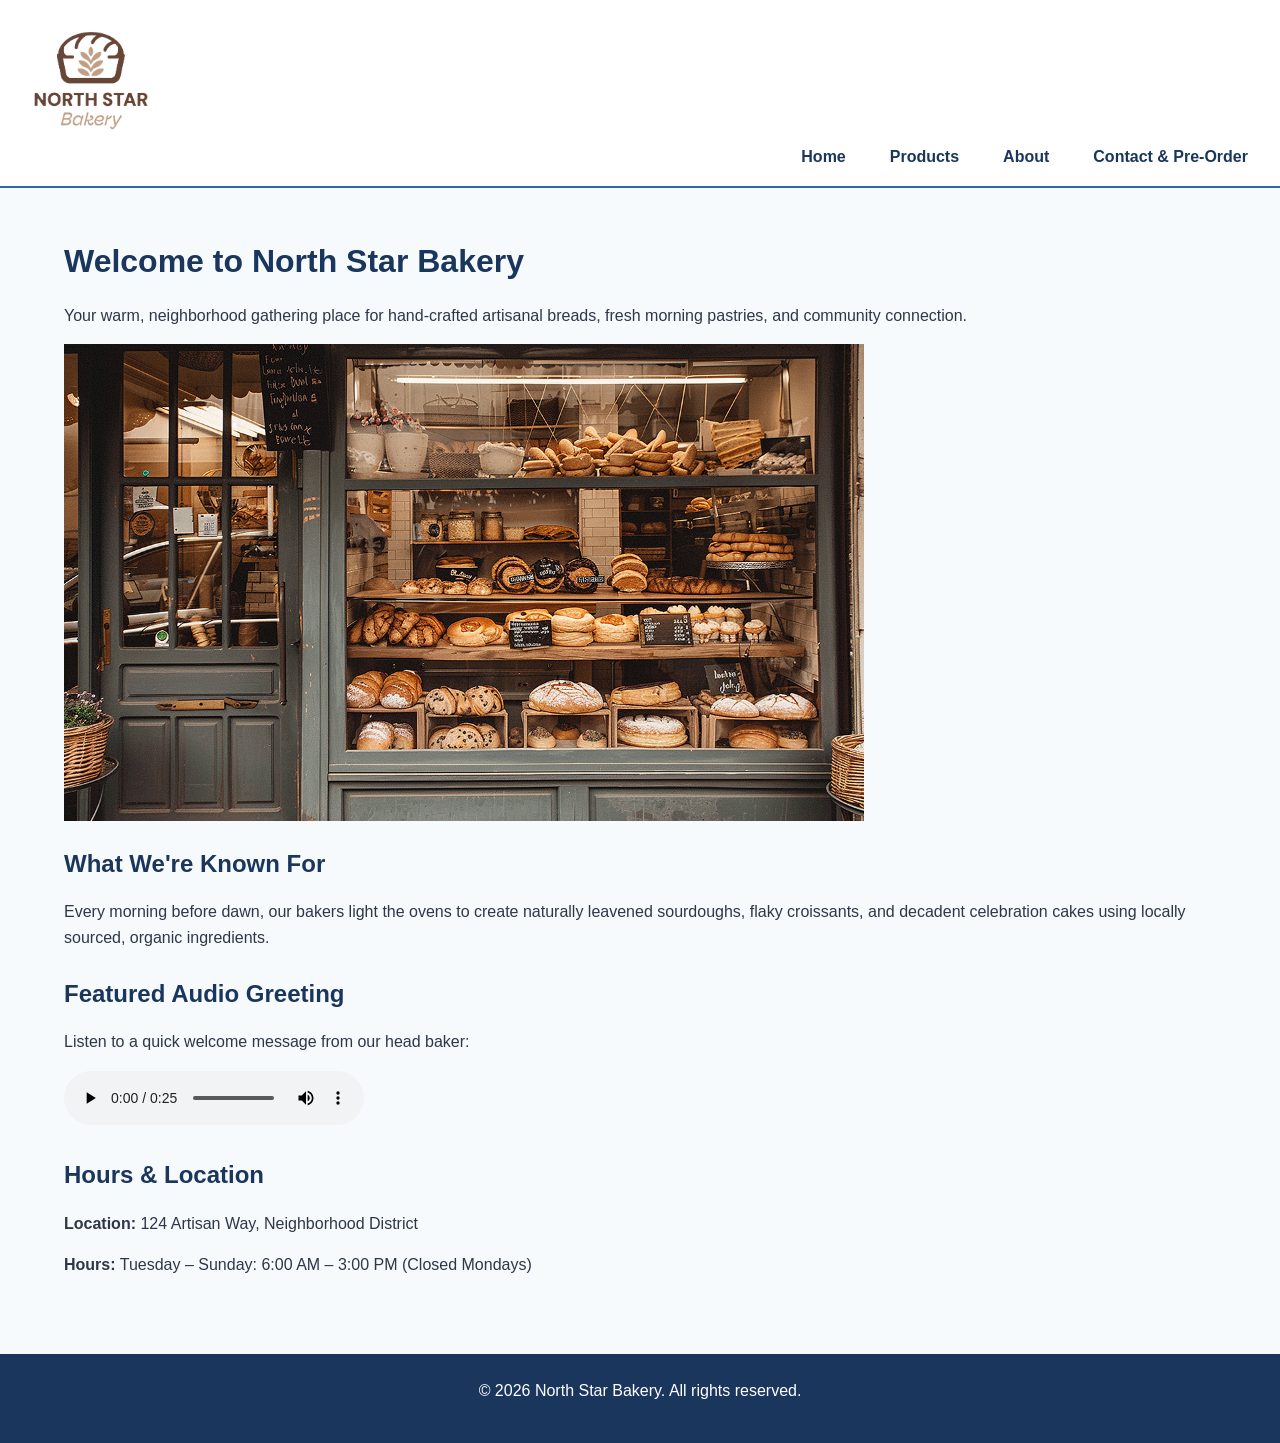
<file: index.html>
<!DOCTYPE html>
<html lang="en">
<head>
    <!-- Document Metadata and Responsive Scaling -->
    <meta charset="UTF-8">
    <meta name="viewport" content="width=device-width, initial-scale=1.0">
    <title>North Star Bakery - Home</title>
    <!-- Link to Main Stylesheet -->
    <link rel="stylesheet" href="styles.css">
</head>
<body>
    <!-- Site Header & Global Navigation Landmark -->
    <header>
        <img src="images/bakery-logo.png" alt="North Star Bakery golden star logo" width="150" height="150">
        <nav>
            <ul>
                <li><a href="index.html">Home</a></li>
                <li><a href="products.html">Products</a></li>
                <li><a href="about.html">About</a></li>
                <li><a href="contact.html">Contact & Pre-Order</a></li>
            </ul>
        </nav>
    </header>

    <!-- Main Content Area -->
    <main>
        <!-- Hero Introduction Section -->
        <h1>Welcome to North Star Bakery</h1>
        <p>Your warm, neighborhood gathering place for hand-crafted artisanal breads, fresh morning pastries, and community connection.</p>
        
        <img src="images/bakery-storefront.png" alt="Cozy wooden storefront of North Star Bakery with warm window lighting" width="800" height="500">

        <!-- Company Background Section -->
        <section>
            <h2>What We're Known For</h2>
            <p>Every morning before dawn, our bakers light the ovens to create naturally leavened sourdoughs, flaky croissants, and decadent celebration cakes using locally sourced, organic ingredients.</p>
        </section>

        <!-- Multimedia Feature Section (Audio Element) -->
        <section>
            <h2>Featured Audio Greeting</h2>
            <p>Listen to a quick welcome message from our head baker:</p>
            <audio controls>
                <source src="images/bakery-welcome.mp3" type="audio/mpeg">
                Your browser does not support the audio element. <a href="images/bakery-welcome.mp3">Download the welcome audio</a>.
            </audio>
        </section>

        <!-- Practical Information Section -->
        <section>
            <h2>Hours & Location</h2>
            <p><strong>Location:</strong> 124 Artisan Way, Neighborhood District</p>
            <p><strong>Hours:</strong> Tuesday – Sunday: 6:00 AM – 3:00 PM (Closed Mondays)</p>
        </section>
    </main>

    <!-- Page Footer Landmark -->
    <footer>
        <p>&copy; 2026 North Star Bakery. All rights reserved.</p>
    </footer>
</body>
</html>
</file>
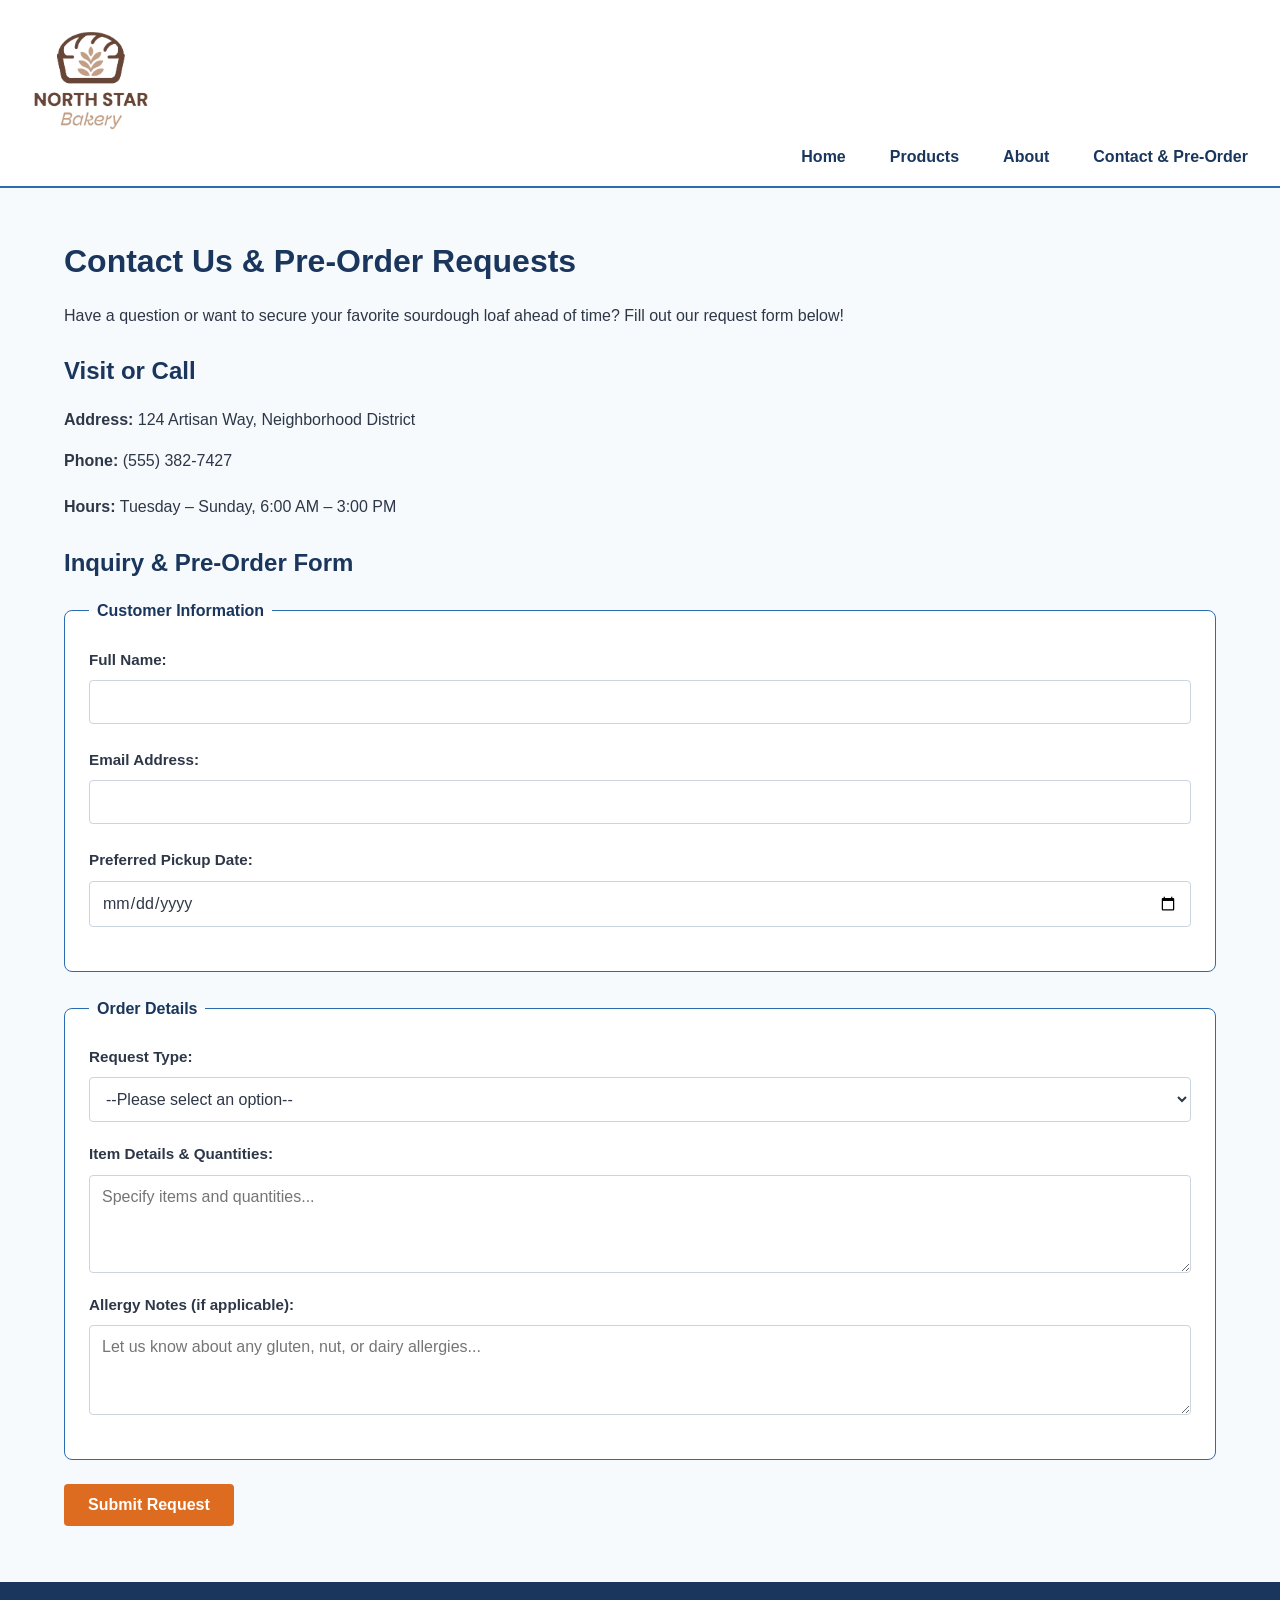
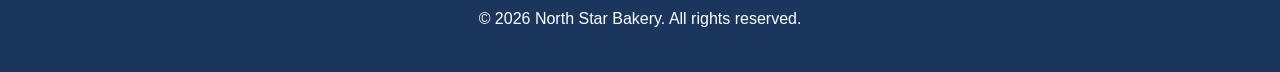
<file: contact.html>
<!DOCTYPE html>
<html lang="en">
<head>
    <!-- Document Metadata and Responsive Scaling -->
    <meta charset="UTF-8">
    <meta name="viewport" content="width=device-width, initial-scale=1.0">
    <title>North Star Bakery - Contact & Pre-Order</title>
    <!-- Link to Main Stylesheet -->
    <link rel="stylesheet" href="styles.css">
</head>
<body>
    <!-- Site Header & Global Navigation Landmark -->
    <header>
        <img src="images/bakery-logo.png" alt="North Star Bakery golden star logo" width="150" height="150">
        <nav>
            <ul>
                <li><a href="index.html">Home</a></li>
                <li><a href="products.html">Products</a></li>
                <li><a href="about.html">About</a></li>
                <li><a href="contact.html">Contact & Pre-Order</a></li>
            </ul>
        </nav>
    </header>

    <!-- Main Content Area -->
    <main>
        <!-- Page Title & Introduction -->
        <h1>Contact Us & Pre-Order Requests</h1>
        <p>Have a question or want to secure your favorite sourdough loaf ahead of time? Fill out our request form below!</p>

        <!-- Business Contact Information Section -->
        <section>
            <h2>Visit or Call</h2>
            <p><strong>Address:</strong> 124 Artisan Way, Neighborhood District</p>
            <p><strong>Phone:</strong> (555) 382-7427</p>
            <p><strong>Hours:</strong> Tuesday – Sunday, 6:00 AM – 3:00 PM</p>
        </section>

        <!-- Pre-Order & Inquiry Form Section -->
        <section>
            <h2>Inquiry & Pre-Order Form</h2>
            <!-- Form with novalidate to enable custom JavaScript validation -->
            <form action="/submit-order" method="post" novalidate>
                
                <!-- Fieldset 1: Customer Contact Information -->
                <fieldset>
                    <legend>Customer Information</legend>
                    
                    <!-- Full Name Input & Dynamic Error Container -->
                    <div>
                        <label for="full_name">Full Name:</label>
                        <input type="text" id="full_name" name="full_name">
                        <span id="name-error" class="error-message" style="color: #e53e3e; font-size: 0.85rem; margin-top: 0.25rem;"></span>
                    </div>

                    <!-- Email Address Input & Dynamic Error Container -->
                    <div>
                        <label for="email_address">Email Address:</label>
                        <input type="email" id="email_address" name="email_address">
                        <span id="email-error" class="error-message" style="color: #e53e3e; font-size: 0.85rem; margin-top: 0.25rem;"></span>
                    </div>

                    <!-- Pickup Date Input -->
                    <div>
                        <label for="pickup_date">Preferred Pickup Date:</label>
                        <input type="date" id="pickup_date" name="pickup_date">
                    </div>
                </fieldset>

                <!-- Fieldset 2: Order Specifics and Custom Requests -->
                <fieldset>
                    <legend>Order Details</legend>
                    
                    <!-- Request Type Dropdown Selection -->
                    <div>
                        <label for="request_type">Request Type:</label>
                        <select id="request_type" name="request_type">
                            <option value="">--Please select an option--</option>
                            <option value="preorder">Pre-Order</option>
                            <option value="general">General Question</option>
                            <option value="catering">Event Catering</option>
                        </select>
                    </div>

                    <!-- Item Quantities Textarea -->
                    <div>
                        <label for="item_details">Item Details & Quantities:</label>
                        <textarea id="item_details" name="item_details" rows="4" placeholder="Specify items and quantities..."></textarea>
                    </div>

                    <!-- Allergy Notes Textarea -->
                    <div>
                        <label for="allergy_notes">Allergy Notes (if applicable):</label>
                        <textarea id="allergy_notes" name="allergy_notes" rows="3" placeholder="Let us know about any gluten, nut, or dairy allergies..."></textarea>
                    </div>
                </fieldset>

                <!-- Form Submission Button -->
                <button type="submit">Submit Request</button>
            </form>
        </section>
    </main>

    <!-- Page Footer Landmark -->
    <footer>
        <p>&copy; 2026 North Star Bakery. All rights reserved.</p>
    </footer>

    <!-- Link to Interactivity and Form Validation Script -->
    <script src="script.js"></script>
</body>
</html>
</file>
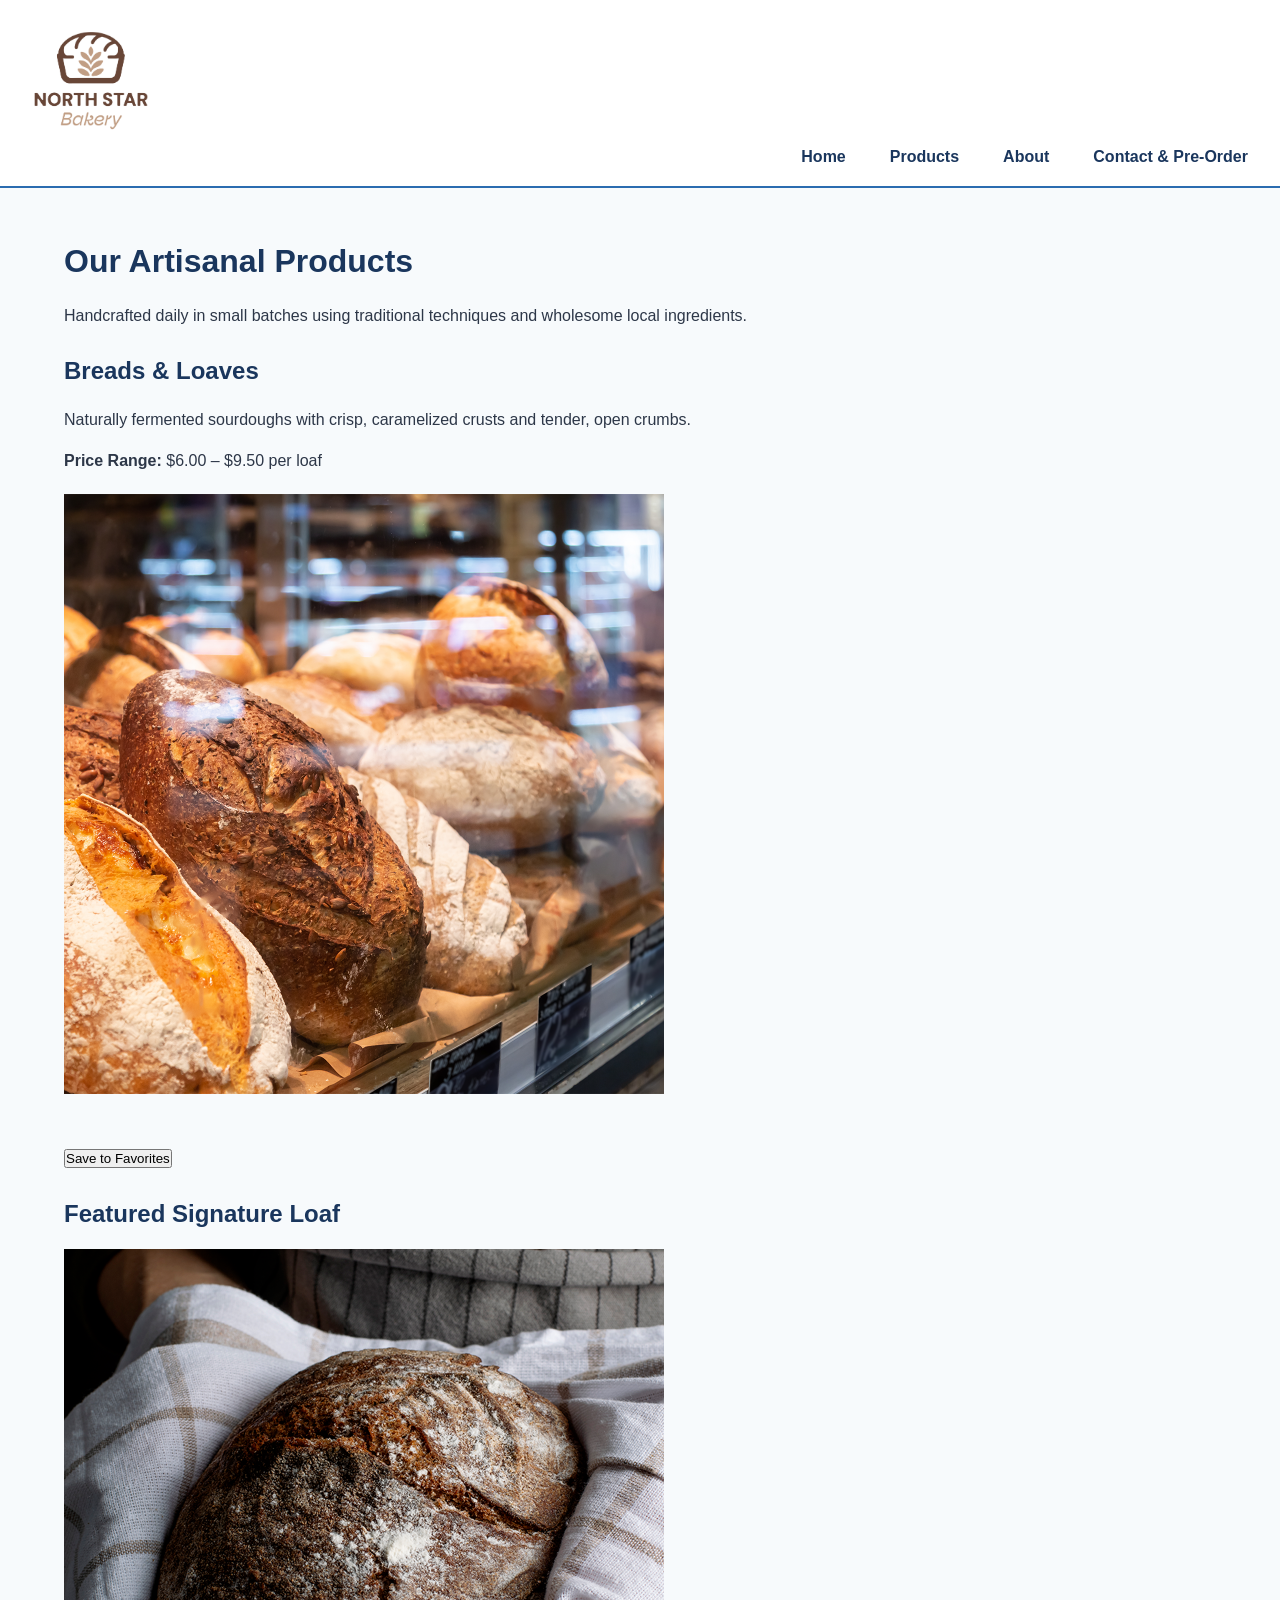
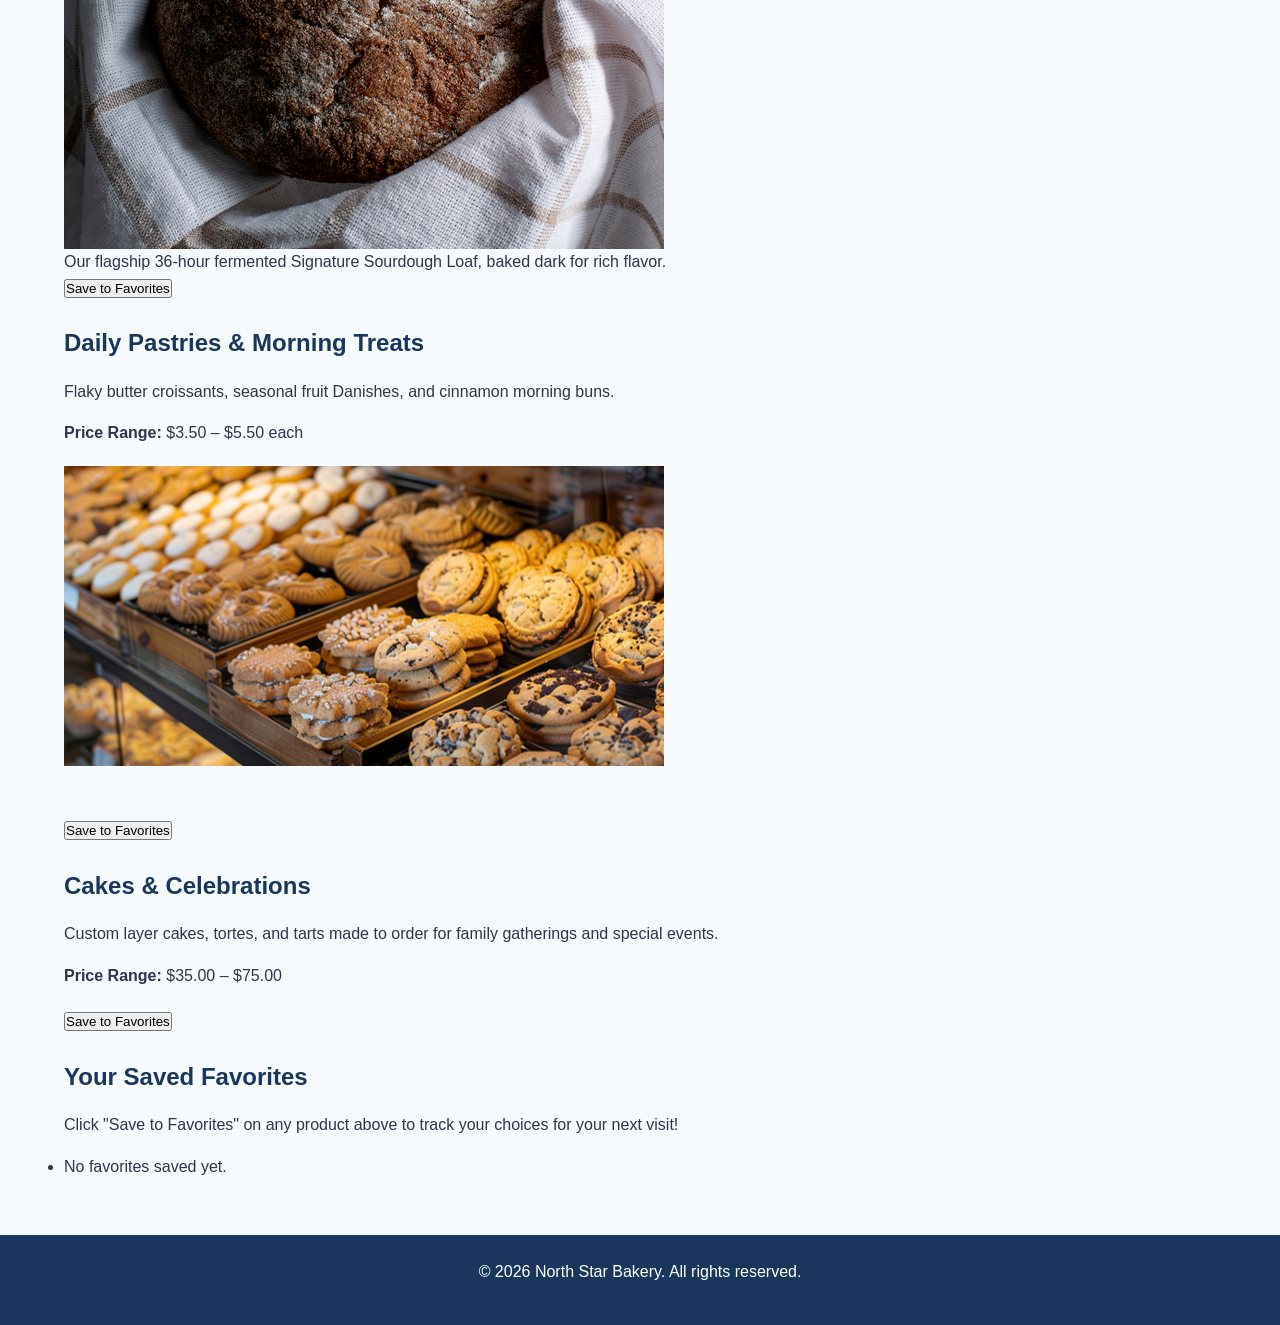
<file: products.html>
<!DOCTYPE html>
<html lang="en">
<head>
    <!-- Document Metadata and Responsive Scaling -->
    <meta charset="UTF-8">
    <meta name="viewport" content="width=device-width, initial-scale=1.0">
    <title>North Star Bakery - Products</title>
    <!-- Link to Main Stylesheet -->
    <link rel="stylesheet" href="styles.css">
</head>
<body>
    <!-- Site Header & Global Navigation Landmark -->
    <header>
        <img src="images/bakery-logo.png" alt="North Star Bakery golden star logo" width="150" height="150">
        <nav>
            <ul>
                <li><a href="index.html">Home</a></li>
                <li><a href="products.html">Products</a></li>
                <li><a href="about.html">About</a></li>
                <li><a href="contact.html">Contact & Pre-Order</a></li>
            </ul>
        </nav>
    </header>

    <!-- Main Content Area -->
    <main>
        <!-- Page Title & Introduction -->
        <h1>Our Artisanal Products</h1>
        <p>Handcrafted daily in small batches using traditional techniques and wholesome local ingredients.</p>

        <!-- Product Section: Breads & Loaves -->
        <section>
            <h2>Breads & Loaves</h2>
            <p>Naturally fermented sourdoughs with crisp, caramelized crusts and tender, open crumbs.</p>
            <p><strong>Price Range:</strong> $6.00 – $9.50 per loaf</p>
            <img src="images/bakery-bread.png" alt="Assorted rustic sourdough boules and baguettes resting on a baker's rack" width="600" height="400">
            <br><br>
            <!-- Interactive Favorite Button with Data Attribute -->
            <button class="fav-btn" data-product="Artisanal Bread Loaf">Save to Favorites</button>
        </section>

        <!-- Product Section: Featured Signature Loaf -->
        <section>
            <h2>Featured Signature Loaf</h2>
            <figure>
                <img src="images/bakery-signature-loaf.png" alt="Close-up of North Star Signature Loaf scored with a star pattern and dusted with flour" width="600" height="400">
                <figcaption>Our flagship 36-hour fermented Signature Sourdough Loaf, baked dark for rich flavor.</figcaption>
            </figure>
            <!-- Interactive Favorite Button with Data Attribute -->
            <button class="fav-btn" data-product="Signature Sourdough Loaf">Save to Favorites</button>
        </section>

        <!-- Product Section: Daily Pastries (Responsive Picture Element) -->
        <section>
            <h2>Daily Pastries & Morning Treats</h2>
            <p>Flaky butter croissants, seasonal fruit Danishes, and cinnamon morning buns.</p>
            <p><strong>Price Range:</strong> $3.50 – $5.50 each</p>
            
            <picture>
                <source media="(min-width: 800px)" srcset="images/bakery-feature-large.png">
                <img src="images/bakery-feature-small.png" alt="Freshly baked pastries neatly arranged in display trays" width="600" height="400">
            </picture>
            <br><br>
            <!-- Interactive Favorite Button with Data Attribute -->
            <button class="fav-btn" data-product="Flaky Butter Croissant">Save to Favorites</button>
        </section>

        <!-- Product Section: Cakes & Celebrations -->
        <section>
            <h2>Cakes & Celebrations</h2>
            <p>Custom layer cakes, tortes, and tarts made to order for family gatherings and special events.</p>
            <p><strong>Price Range:</strong> $35.00 – $75.00</p>
            <!-- Interactive Favorite Button with Data Attribute -->
            <button class="fav-btn" data-product="Custom Celebration Cake">Save to Favorites</button>
        </section>

        <!-- Dynamic DOM Container for Saved Favorites (LocalStorage Integration) -->
        <section>
            <h2>Your Saved Favorites</h2>
            <p>Click "Save to Favorites" on any product above to track your choices for your next visit!</p>
            <ul id="favorites-list">
                <li>No favorites saved yet.</li>
            </ul>
        </section>
    </main>

    <!-- Page Footer Landmark -->
    <footer>
        <p>&copy; 2026 North Star Bakery. All rights reserved.</p>
    </footer>

    <!-- Link to Interactivity and Storage Script -->
    <script src="script.js"></script>
</body>
</html>
</file>
<file: styles.css>
/* ==========================================
   1. CSS VARIABLES & COLOR PALETTE
   ========================================== */
:root {
  --primary-color: #1a365d;    /* Deep navy */
  --secondary-color: #2b6cb0;  /* Slate blue */
  --accent-color: #dd6b20;     /* Warm accent / CTA */
  --bg-color: #f7fafc;         /* Light neutral background */
  --text-color: #2d3748;       /* Dark gray for high contrast readability */
  --font-heading: 'Poppins', sans-serif;
  --font-body: 'Open Sans', sans-serif;
}

/* Global Reset: Box-sizing boundary and margin/padding normalization */
* {
  box-sizing: border-box;
  margin: 0;
  padding: 0;
}

/* Global Typography and Body Styles */
body {
  font-family: var(--font-body);
  color: var(--text-color);
  background-color: var(--bg-color);
  line-height: 1.6;
  padding: 0;
}

/* ==========================================
   2. TYPOGRAPHY & VISUAL HIERARCHY
   ========================================== */
h1, h2, h3, h4, h5, h6 {
  font-family: var(--font-heading);
  color: var(--primary-color);
  margin-bottom: 1rem;
  margin-top: 1.5rem;
}

p {
  margin-bottom: 1rem;
}

/* ==========================================
   3. STAFF HIGHLIGHTS FIX (Addresses text running together)
   ========================================== */
/* Ensures each staff highlight block/paragraph stacks cleanly with spacing */
.staff-member, 
main p + p {
  margin-bottom: 1.25rem;
}

/* ==========================================
   4. MOBILE-FIRST LAYOUT & FLEXBOX
   ========================================== */
header {
  background-color: #ffffff;
  padding: 1rem;
  border-bottom: 2px solid var(--secondary-color);
}

nav ul {
  display: flex;
  flex-direction: column; /* Stacked on mobile */
  gap: 0.75rem;
  list-style: none;
  align-items: center;
}

nav a {
  color: var(--primary-color);
  text-decoration: none;
  font-weight: 600;
  padding: 0.5rem 1rem;
  transition: color 0.2s ease;
}

nav a:hover,
nav a:focus-visible {
  color: var(--accent-color);
}

main {
  padding: 1.5rem;
  max-width: 1200px;
  margin: 0 auto;
}

.card-container {
  display: flex;
  flex-direction: column; /* Stacked cards on mobile */
  gap: 1.5rem;
}

.card {
  background: #ffffff;
  padding: 1.5rem;
  border-radius: 8px;
  border-left: 4px solid var(--secondary-color);
  box-shadow: 0 2px 4px rgba(0,0,0,0.05);
}

footer {
  text-align: center;
  padding: 1.5rem;
  background-color: var(--primary-color);
  color: #ffffff;
  margin-top: 2rem;
}

/* ==========================================
   5. MEDIA QUERY FOR LARGER SCREENS (Desktop)
   ========================================== */
@media (min-width: 768px) {
  nav ul {
    flex-direction: row; /* Horizontal navigation on desktop */
    justify-content: flex-end;
  }

  .card-container {
    flex-direction: row; /* Multi-column cards on desktop */
    flex-wrap: wrap;
  }

  .card {
    flex: 1 1 calc(50% - 1.5rem); /* Two-column layout */
  }
}

/* Responsive Image Rule */
img, picture, video {
  max-width: 100%;
  height: auto;
  display: block;
}

/* ==========================================
   6. FORM & FIELDSET STYLING FIX
   ========================================== */
fieldset {
  border: 1px solid var(--secondary-color);
  padding: 1.5rem;
  border-radius: 8px;
  background-color: #ffffff;
  margin-bottom: 1.5rem;
}

legend {
  font-family: var(--font-heading);
  font-weight: 600;
  color: var(--primary-color);
  padding: 0 0.5rem;
}

/* Forces each form label to sit strictly above its input field */
form div {
  display: flex;
  flex-direction: column;
  margin-bottom: 1.25rem;
}

form label {
  font-weight: 600;
  margin-bottom: 0.5rem;
  color: var(--text-color);
  font-size: 0.95rem;
}

form input[type="text"],
form input[type="email"],
form input[type="date"],
form select,
form textarea {
  width: 100%;
  padding: 0.75rem;
  border: 1px solid #cbd5e0;
  border-radius: 4px;
  font-family: var(--font-body);
  font-size: 1rem;
  background-color: #ffffff;
  color: var(--text-color);
}

form textarea {
  resize: vertical;
  min-height: 90px;
}

form input:focus,
form select:focus,
form textarea:focus {
  outline: none;
  border-color: var(--secondary-color);
  box-shadow: 0 0 0 3px rgba(43, 108, 176, 0.15);
}

form button[type="submit"] {
  background-color: var(--accent-color);
  color: #ffffff;
  border: none;
  padding: 0.75rem 1.5rem;
  font-weight: 600;
  font-size: 1rem;
  border-radius: 4px;
  cursor: pointer;
  transition: opacity 0.2s ease;
}

form button[type="submit"]:hover {
  opacity: 0.9;
}
</file>
